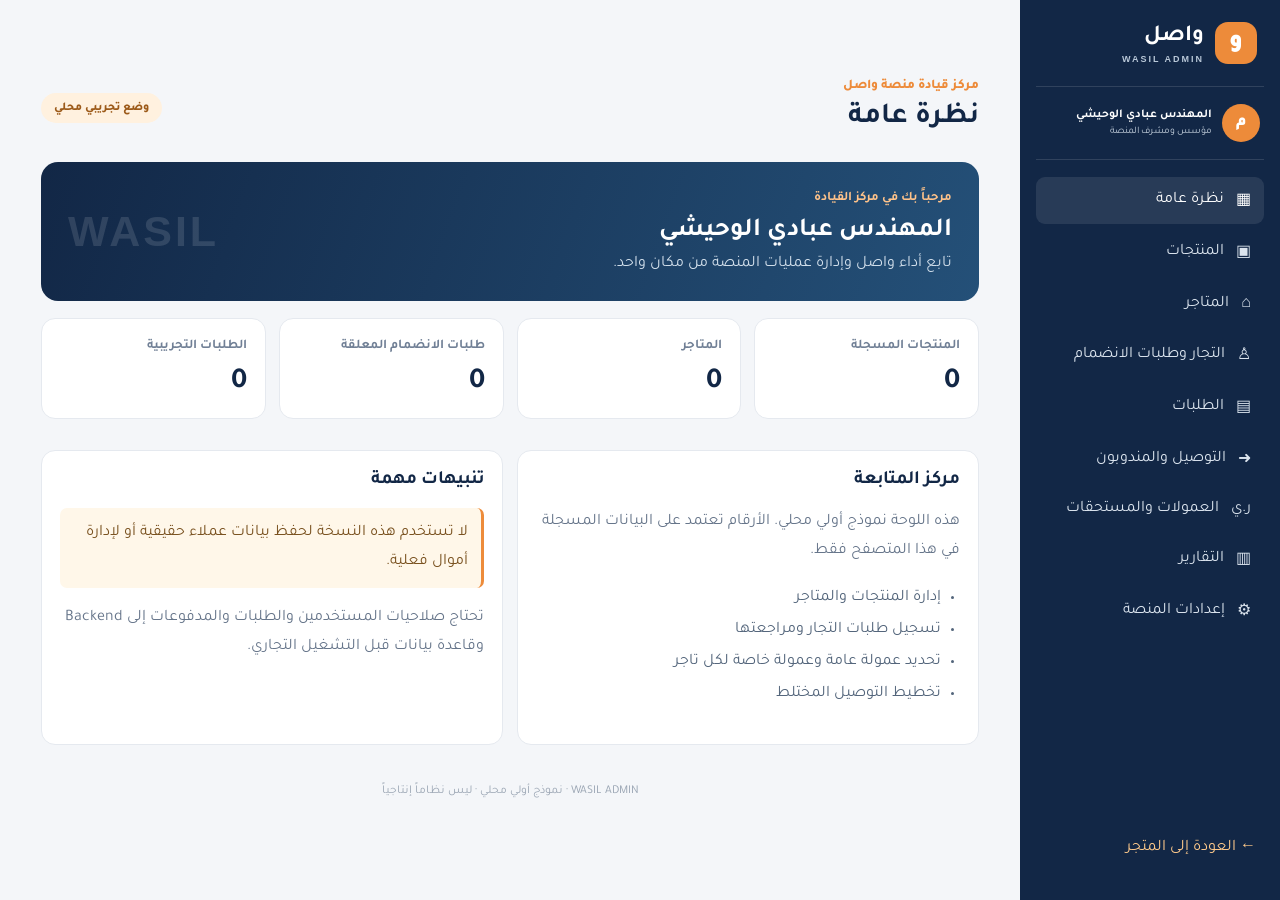
<file: admin.html>
<!doctype html>
<html lang="ar" dir="rtl">
<head>
<meta charset="utf-8"><meta name="viewport" content="width=device-width,initial-scale=1">
<meta name="theme-color" content="#122746"><title>WASIL ADMIN | لوحة المؤسس</title>
<link rel="stylesheet" href="admin.css">
</head>
<body>
<aside class="sidebar">
  <a class="brand" href="index.html"><span class="mark">و</span><span><b>واصل</b><small>WASIL ADMIN</small></span></a>
  <div class="profile"><div class="avatar">م</div><div><b>المهندس عبادي الوحيشي</b><small>مؤسس ومشرف المنصة</small></div></div>
  <nav id="nav">
    <button class="active" data-page="home">▦ <span>نظرة عامة</span></button>
    <button data-page="products">▣ <span>المنتجات</span></button>
    <button data-page="stores">⌂ <span>المتاجر</span></button>
    <button data-page="merchants">♙ <span>التجار وطلبات الانضمام</span></button>
    <button data-page="orders">▤ <span>الطلبات</span></button>
    <button data-page="delivery">➜ <span>التوصيل والمندوبون</span></button>
    <button data-page="finance">ر.ي <span>العمولات والمستحقات</span></button>
    <button data-page="reports">▥ <span>التقارير</span></button>
    <button data-page="settings">⚙ <span>إعدادات المنصة</span></button>
  </nav>
  <a class="back" href="index.html">← العودة إلى المتجر</a>
</aside>
<main class="main">
<header class="topbar"><div><small>مركز قيادة منصة واصل</small><h1 id="pageTitle">نظرة عامة</h1></div><span class="demo-pill">وضع تجريبي محلي</span></header>
<section id="home" class="page">
  <div class="welcome"><div><span>مرحباً بك في مركز القيادة</span><h2>المهندس عبادي الوحيشي</h2><p>تابع أداء واصل وإدارة عمليات المنصة من مكان واحد.</p></div><div class="welcome-mark">WASIL</div></div>
  <div class="stats">
    <article><small>المنتجات المسجلة</small><strong id="statProducts">0</strong></article>
    <article><small>المتاجر</small><strong id="statStores">0</strong></article>
    <article><small>طلبات الانضمام المعلقة</small><strong id="statApplications">0</strong></article>
    <article><small>الطلبات التجريبية</small><strong id="statOrders">0</strong></article>
  </div>
  <div class="grid-two"><div class="panel"><h3>مركز المتابعة</h3><p>هذه اللوحة نموذج أولي محلي. الأرقام تعتمد على البيانات المسجلة في هذا المتصفح فقط.</p><ul class="checks"><li>إدارة المنتجات والمتاجر</li><li>تسجيل طلبات التجار ومراجعتها</li><li>تحديد عمولة عامة وعمولة خاصة لكل تاجر</li><li>تخطيط التوصيل المختلط</li></ul></div><div class="panel"><h3>تنبيهات مهمة</h3><p class="notice">لا تستخدم هذه النسخة لحفظ بيانات عملاء حقيقية أو لإدارة أموال فعلية.</p><p>تحتاج صلاحيات المستخدمين والطلبات والمدفوعات إلى Backend وقاعدة بيانات قبل التشغيل التجاري.</p></div></div>
</section>
<section id="products" class="page hidden">
  <div class="page-intro"><h2>إدارة المنتجات</h2><p>إضافة المنتجات مع رفع الصور من جهازك. البيانات محلية على هذا المتصفح.</p></div>
  <form id="productForm" class="form-card">
    <label>اسم المنتج<input id="productName" required maxlength="100"></label>
    <label>السعر بالريال اليمني<input id="productPrice" type="number" min="1" required></label>
    <label>القسم<select id="productCategory"><option>الإلكترونيات</option><option>الأزياء النسائية</option><option>الأزياء الرجالية</option><option>العطور</option><option>التجميل</option><option>المنزل</option><option>الأغذية</option><option>أخرى</option></select></label>
    <label>المتجر<input id="productStore" value="متجر واصل" required></label>
    <label>شارة المنتج<input id="productBadge" placeholder="جديد، عرض خاص..."></label>
    <label class="file-label">صورة المنتج من جهازك<input id="productImage" type="file" accept="image/*"><small>اختر صورة JPG أو PNG أو WebP. الصورة تحفظ محلياً في المتصفح.</small></label>
    <div class="preview-wrap"><img id="imagePreview" alt="معاينة الصورة" hidden></div>
    <button class="primary" type="submit">إضافة المنتج</button>
  </form>
  <div class="panel"><h3>المنتجات المضافة</h3><div class="table-wrap"><table><thead><tr><th>الصورة</th><th>المنتج</th><th>المتجر</th><th>القسم</th><th>السعر</th><th>إجراء</th></tr></thead><tbody id="productsTable"></tbody></table></div></div>
</section>
<section id="stores" class="page hidden">
  <div class="page-intro"><h2>إدارة المتاجر</h2><p>تسجيل المتاجر ومتابعة حالتها.</p></div>
  <form id="storeForm" class="form-card compact"><label>اسم المتجر<input id="storeName" required></label><label>اسم المسؤول<input id="storeOwner"></label><label>رقم التواصل<input id="storePhone" inputmode="tel"></label><label>حالة المتجر<select id="storeStatus"><option value="نشط">نشط</option><option value="بانتظار الموافقة">بانتظار الموافقة</option><option value="موقوف">موقوف</option></select></label><button class="primary">إضافة متجر</button></form>
  <div class="panel"><h3>المتاجر المسجلة</h3><div class="table-wrap"><table><thead><tr><th>المتجر</th><th>المسؤول</th><th>التواصل</th><th>الحالة</th><th>إجراء</th></tr></thead><tbody id="storesTable"></tbody></table></div></div>
</section>
<section id="merchants" class="page hidden">
  <div class="page-intro"><h2>التجار وطلبات الانضمام</h2><p>التسجيل الذاتي بموافقة المؤسس، مع إمكانية إنشاء حساب تاجر من لوحة المؤسس.</p></div>
  <form id="applicationForm" class="form-card compact"><h3>تسجيل طلب انضمام تجريبي</h3><label>اسم التاجر<input id="appName" required></label><label>اسم المتجر<input id="appStore" required></label><label>رقم التواصل<input id="appPhone"></label><button class="primary">إضافة طلب للمراجعة</button></form>
  <div class="panel"><h3>طلبات الانضمام</h3><div class="table-wrap"><table><thead><tr><th>التاجر</th><th>المتجر</th><th>التواصل</th><th>الحالة</th><th>الإجراء</th></tr></thead><tbody id="applicationsTable"></tbody></table></div></div>
  <form id="merchantForm" class="form-card compact"><h3>إنشاء تاجر بواسطة المؤسس</h3><label>اسم التاجر<input id="merchantName" required></label><label>اسم المتجر<input id="merchantStore" required></label><label>رقم التواصل<input id="merchantPhone"></label><label>العمولة الخاصة %<input id="merchantRate" type="number" min="0" max="100" step="0.1" placeholder="اتركه فارغاً لاستخدام النسبة العامة"></label><button class="primary">إنشاء سجل تاجر تجريبي</button></form>
  <div class="panel"><h3>التجار المعتمدون</h3><div class="table-wrap"><table><thead><tr><th>التاجر</th><th>المتجر</th><th>التواصل</th><th>العمولة</th><th>الحالة</th></tr></thead><tbody id="merchantsTable"></tbody></table></div></div>
</section>
<section id="orders" class="page hidden">
  <div class="page-intro"><h2>إدارة الطلبات</h2><p>عرض الطلبات التجريبية وتحديث حالتها لأغراض اختبار الواجهة.</p></div>
  <form id="orderForm" class="form-card compact"><label>رقم الطلب<input id="orderId" placeholder="W-1001" required></label><label>اسم المتجر<input id="orderStore" required></label><label>قيمة المنتجات<input id="orderTotal" type="number" min="0" required></label><label>الحالة<select id="orderStatus"><option>طلب جديد</option><option>بانتظار موافقة التاجر</option><option>تم قبول الطلب</option><option>قيد التجهيز</option><option>جاهز للاستلام</option><option>مع المندوب</option><option>في الطريق</option><option>تم التسليم</option><option>ملغي</option><option>مرتجع</option></select></label><button class="primary">إضافة طلب تجريبي</button></form>
  <div class="panel"><h3>سجل الطلبات</h3><div class="table-wrap"><table><thead><tr><th>رقم الطلب</th><th>المتجر</th><th>قيمة المنتجات</th><th>الحالة</th><th>إجراء</th></tr></thead><tbody id="ordersTable"></tbody></table></div></div>
</section>
<section id="delivery" class="page hidden">
  <div class="page-intro"><h2>التوصيل والمندوبون</h2><p>النظام المختلط المعتمد: مندوبو واصل ومندوبو التجار.</p></div>
  <div class="grid-two"><div class="panel"><h3>سياسة التوصيل</h3><p>يمكن للمتجر استخدام مندوبيه أو طلب مندوب من واصل. المؤسس يستطيع التدخل في الإسناد عند الحاجة.</p><label>طريقة التوصيل الافتراضية<select id="deliveryDefault"><option value="hybrid">مختلط حسب المتجر</option><option value="wasil">مندوبو واصل</option><option value="merchant">مندوبو التاجر</option></select></label><label>رسوم توصيل افتراضية (ر.ي)<input id="deliveryFee" type="number" min="0"></label><button class="primary" id="saveDelivery">حفظ إعدادات التوصيل</button></div><div class="panel"><h3>قواعد تشغيلية</h3><ul class="checks"><li>لا يُسند الطلب قبل جاهزيته للاستلام.</li><li>مندوب التاجر يرى مهام متجره فقط.</li><li>مندوب واصل يرى المهام المسندة إليه فقط.</li><li>رسوم التوصيل منفصلة عن عمولة المنتجات.</li></ul></div></div>
  <form id="driverForm" class="form-card compact"><h3>إضافة مندوب تجريبي</h3><label>اسم المندوب<input id="driverName" required></label><label>رقم التواصل<input id="driverPhone"></label><label>تابع إلى<select id="driverType"><option value="واصل">واصل</option><option value="التاجر">التاجر</option></select></label><label>المتجر (لمندوب التاجر)<input id="driverStore"></label><button class="primary">إضافة مندوب</button></form>
  <div class="panel"><h3>المندوبون</h3><div class="table-wrap"><table><thead><tr><th>المندوب</th><th>التواصل</th><th>الجهة</th><th>المتجر</th><th>إجراء</th></tr></thead><tbody id="driversTable"></tbody></table></div></div>
</section>
<section id="finance" class="page hidden">
  <div class="page-intro"><h2>العمولات والمستحقات</h2><p>عمولة على قيمة المنتجات فقط، ورسوم التوصيل مستقلة. لا تحتسب العمولة على الملغي أو المرتجع بالكامل.</p></div>
  <div class="panel"><h3>العمولة العامة</h3><div class="inline-form"><label>النسبة العامة %<input id="globalRate" type="number" min="0" max="100" step="0.1"></label><button class="primary" id="saveRate">حفظ النسبة العامة</button></div><p class="muted">يمكن تحديد نسبة مختلفة لكل تاجر من قسم التجار. التاجر لا يغير نسبته بنفسه.</p></div>
  <div class="panel"><h3>سياسة التحصيل والتسوية</h3><div class="checks"><p>✓ دعم التسوية اليدوية.</p><p>✓ قابلية ربط التحصيل الإلكتروني لاحقاً بمزود دفع معتمد.</p><p>✓ سجل تغييرات للعمولات والتسويات مطلوب في النسخة الخلفية.</p></div><label>طريقة التسوية الافتراضية<select id="settlementMode"><option>يدوية وإلكترونية عند توفر الربط</option><option>يدوية</option><option>إلكترونية بعد الربط</option></select></label><button class="primary" id="saveSettlement">حفظ طريقة التسوية</button></div>
</section>
<section id="reports" class="page hidden">
  <div class="page-intro"><h2>التقارير والإحصائيات</h2><p>تصور التقارير اليومية والأسبوعية والشهرية والسنوية. القيم الفعلية تتطلب ربط قاعدة البيانات.</p></div>
  <div class="report-tabs"><button class="active" data-period="يومية">يومية</button><button data-period="أسبوعية">أسبوعية</button><button data-period="شهرية">شهرية</button><button data-period="سنوية">سنوية</button></div>
  <div class="stats"><article><small>عدد المنتجات</small><strong id="reportProducts">0</strong></article><article><small>عدد المتاجر</small><strong id="reportStores">0</strong></article><article><small>طلبات مسجلة محلياً</small><strong id="reportOrders">0</strong></article><article><small>العمولة العامة</small><strong id="reportRate">0%</strong></article></div>
  <p class="notice">هذه مؤشرات إدارية محلية وليست تقارير مبيعات حقيقية. لم يتم احتساب إيرادات أو أرباح غير موجودة في البيانات.</p>
  <button class="secondary" id="exportReport">تصدير ملخص CSV يفتح في Excel</button>
</section>
<section id="settings" class="page hidden">
  <div class="page-intro"><h2>إعدادات المنصة</h2><p>إعدادات عامة للنسخة التجريبية.</p></div>
  <div class="panel"><h3>معلومات واصل</h3><label>اسم المنصة<input value="واصل WASIL" disabled></label><label>مدينة الانطلاقة<input value="عدن – اليمن" disabled></label><label>رقم واتساب التجاري<input id="whatsappSetting" placeholder="967XXXXXXXX"></label><button class="primary" id="saveWhatsapp">حفظ رقم واتساب على هذا المتصفح</button><p class="muted">لا تضع بيانات سرية في هذه النسخة. لا توجد صلاحية دخول حقيقية حتى بناء الخادم.</p></div>
  <div class="panel"><h3>إدارة البيانات التجريبية</h3><button class="danger" id="clearDemo">حذف بيانات لوحة الإدارة من هذا المتصفح</button></div>
</section>
<footer>WASIL ADMIN · نموذج أولي محلي · ليس نظاماً إنتاجياً</footer>
</main>
<div id="toast" class="toast"></div>
<script src="admin.js"></script>
</body></html>
</file>
<file: admin.css>
@import url('https://fonts.googleapis.com/css2?family=Tajawal:wght@400;500;600;700;800;900&display=swap');
:root{--navy:#122746;--navy2:#1d3b63;--orange:#ed8b3a;--bg:#f4f6f9;--line:#e5e9ef;--muted:#718096;--green:#16834d}
*{box-sizing:border-box}body{margin:0;background:var(--bg);color:var(--navy);font-family:'Tajawal',sans-serif;display:flex;min-height:100vh}button,input,select{font:inherit}
.sidebar{width:260px;background:var(--navy);color:#fff;padding:22px 16px;display:flex;flex-direction:column;flex-shrink:0;min-height:100vh}.brand{display:flex;align-items:center;gap:11px;color:#fff;text-decoration:none;padding:0 7px 22px}.mark{width:42px;height:42px;border-radius:13px;background:var(--orange);display:grid;place-items:center;font-size:26px;font-weight:900}.brand b,.brand small{display:block}.brand b{font-size:23px}.brand small{font:700 9px Arial;letter-spacing:2px;color:#b9c8d8;margin-top:3px}.profile{display:flex;align-items:center;gap:10px;border-block:1px solid #ffffff20;padding:17px 4px;margin-bottom:17px}.avatar{width:38px;height:38px;border-radius:50%;background:#ed8b3a;display:grid;place-items:center;font-weight:900}.profile b,.profile small{display:block}.profile b{font-size:12px}.profile small{font-size:10px;color:#c4d0dd;margin-top:4px}.sidebar nav{display:grid;gap:5px}.sidebar nav button{border:0;background:transparent;color:#dbe4ee;text-align:right;padding:12px 13px;border-radius:9px;cursor:pointer;display:flex;gap:12px;align-items:center}.sidebar nav button:hover,.sidebar nav button.active{background:#ffffff18;color:#fff}.sidebar nav button:first-letter{color:#ffbd7b}.back{color:#ffca8b;text-decoration:none;margin-top:auto;padding:20px 8px}.main{width:min(1400px,calc(100% - 260px));padding:27px 3.2%;margin:auto}.topbar{display:flex;justify-content:space-between;align-items:center;margin-bottom:23px}.topbar small{color:var(--orange);font-weight:800}.topbar h1{font-size:29px;margin:4px 0}.demo-pill{background:#fff1df;color:#9c5a19;padding:8px 13px;border-radius:30px;font-size:12px;font-weight:800}.page{display:block}.hidden{display:none!important}.welcome{background:linear-gradient(110deg,#122746,#245078);border-radius:17px;padding:27px;color:white;display:flex;justify-content:space-between;align-items:center;overflow:hidden}.welcome span{color:#ffc38a;font-size:13px;font-weight:700}.welcome h2{font-size:26px;margin:8px 0}.welcome p{margin:0;color:#d2dfeb}.welcome-mark{font:900 43px Arial;letter-spacing:3px;color:#ffffff20}.stats{display:grid;grid-template-columns:repeat(4,1fr);gap:13px;margin:17px 0}.stats article,.panel,.form-card{background:#fff;border:1px solid var(--line);border-radius:14px;padding:18px}.stats article small{color:var(--muted);font-weight:700}.stats article strong{display:block;font-size:29px;margin-top:9px}.grid-two{display:grid;grid-template-columns:1fr 1fr;gap:14px}.panel{margin:14px 0}.panel h3,.form-card h3{margin:0 0 13px}.panel p{color:#66758a;line-height:1.8}.checks{padding-right:19px;color:#53657b;line-height:2}.notice{background:#fff7e9;border-right:3px solid var(--orange);padding:11px 13px;border-radius:7px;color:#79511f!important}.page-intro{margin-bottom:16px}.page-intro h2{margin:0 0 5px;font-size:23px}.page-intro p,.muted{color:var(--muted);margin:0;font-size:13px;line-height:1.8}.form-card{display:grid;grid-template-columns:repeat(2,minmax(0,1fr));gap:13px;margin:14px 0}.form-card h3{grid-column:1/-1}.form-card label,.panel label{display:grid;gap:6px;font-weight:700;font-size:13px}.form-card input,.form-card select,.panel input,.panel select{border:1px solid #dbe2e9;border-radius:8px;padding:10px;background:white;min-width:0;color:var(--navy)}.form-card small{font-size:11px;color:var(--muted);font-weight:400}.compact{grid-template-columns:repeat(2,minmax(0,1fr))}.primary,.secondary,.danger{border:0;border-radius:9px;padding:11px 17px;font-weight:800;cursor:pointer;align-self:end}.primary{background:var(--orange);color:#fff}.secondary{background:var(--navy);color:#fff}.danger{background:#fff0ed;color:#b63e32}.file-label{grid-column:1/-1}.preview-wrap{grid-column:1/-1}.preview-wrap img{width:105px;height:105px;object-fit:cover;border-radius:10px;border:1px solid var(--line)}.table-wrap{overflow:auto}table{width:100%;border-collapse:collapse;text-align:right;min-width:610px}th,td{padding:11px 9px;border-bottom:1px solid var(--line);font-size:13px}th{color:var(--muted);font-weight:800}td img{width:42px;height:42px;object-fit:cover;border-radius:8px}.action{border:0;background:#edf3f8;color:#244b6c;padding:7px 10px;border-radius:7px;cursor:pointer;margin:2px}.action.approve{background:#e8f6ed;color:#167344}.action.reject,.action.delete{background:#fff0ed;color:#b63e32}.inline-form{display:flex;gap:12px;align-items:end;flex-wrap:wrap}.inline-form label{min-width:190px}.report-tabs{display:flex;gap:8px;margin:15px 0}.report-tabs button{border:1px solid var(--line);background:white;padding:9px 18px;border-radius:8px;cursor:pointer}.report-tabs button.active{background:var(--navy);color:#fff}footer{text-align:center;color:#9aa5b3;padding:25px;font-size:12px}.toast{position:fixed;bottom:22px;left:22px;background:var(--navy);color:white;padding:12px 18px;border-radius:10px;opacity:0;transform:translateY(8px);transition:.2s;pointer-events:none}.toast.show{opacity:1;transform:translateY(0)}
@media(max-width:900px){body{display:block}.sidebar{width:100%;min-height:auto}.sidebar nav{grid-template-columns:repeat(2,minmax(0,1fr))}.back{margin-top:6px}.main{width:100%;padding:20px 14px}.stats{grid-template-columns:repeat(2,1fr)}}@media(max-width:560px){.grid-two,.form-card,.compact{grid-template-columns:1fr}.welcome-mark{display:none}.topbar h1{font-size:23px}.form-card h3{grid-column:auto}}
</file>
